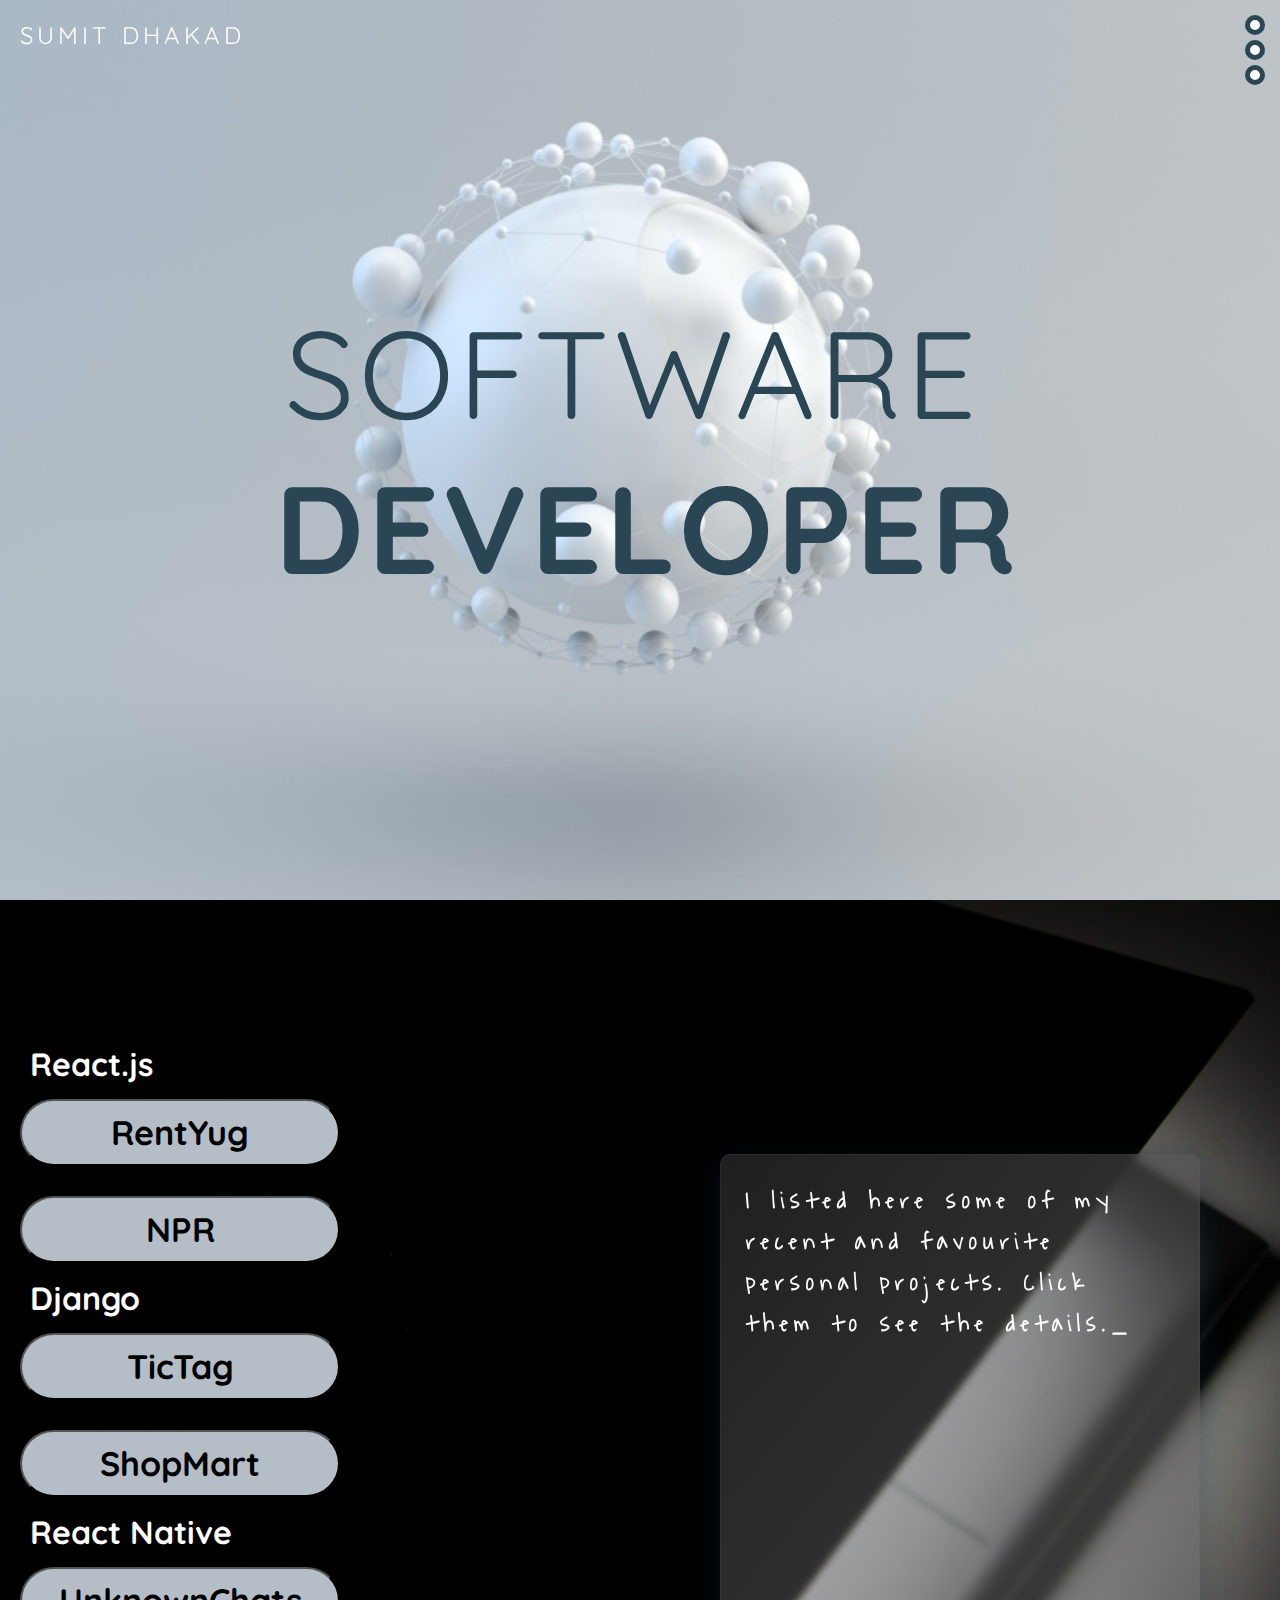
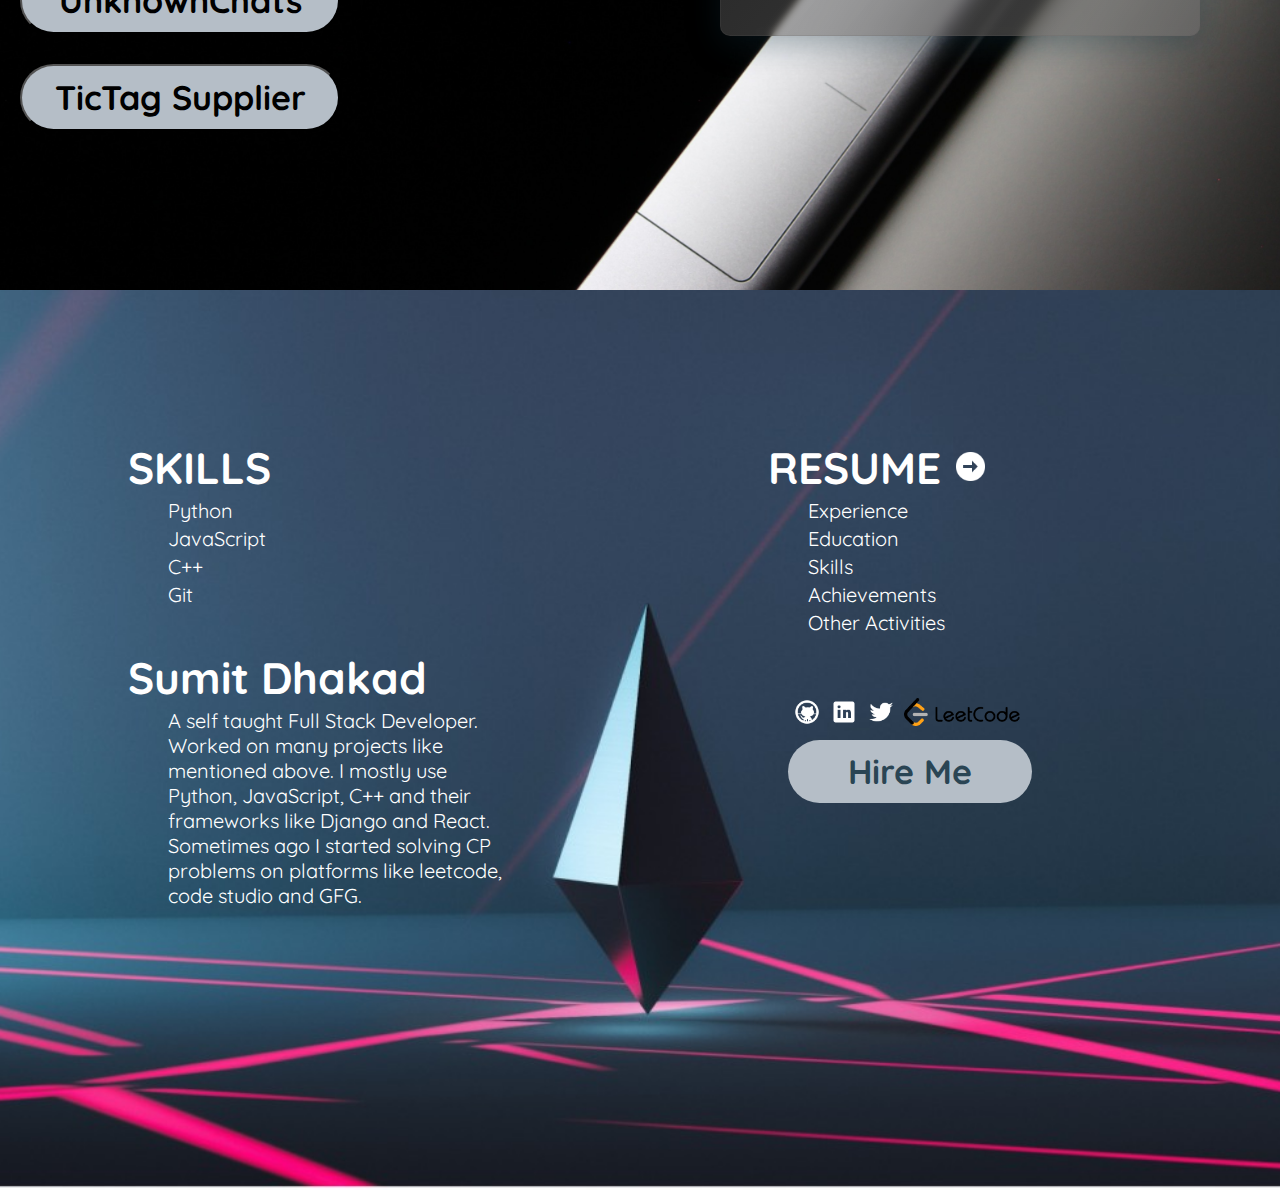
<file: index.html>
<!DOCTYPE html>
<html lang="en">
<head>
    <meta charset="UTF-8">
    <meta http-equiv="X-UA-Compatible" content="IE=edge">
    <meta name="viewport" content="width=device-width, initial-scale=1.0">
    <link rel="stylesheet" href="style.css">
    <script src="./projecstData.js"></script>
    <script src="./scrollSection.js"></script>
    <script src="./script.js"></script>
    <link rel="preconnect" href="https://fonts.googleapis.com">
    <link rel="preconnect" href="https://fonts.gstatic.com" crossorigin>
    <link href="https://fonts.googleapis.com/css2?family=Quicksand:wght@400;500;600;700&display=swap" rel="stylesheet">
    <link href="https://fonts.googleapis.com/css?family=Waiting+for+the+Sunrise" rel="stylesheet" type="text/css"/>
    <title>Sumit Dhakad</title>
</head>
<body>
    <div class="navigation-dots">
        <a href="#top"><div class="navigate-dot"></div></a>
        <a href="#middle"><div class="navigate-dot"></div></a>
        <a href="#bottom"><div class="navigate-dot"></div></a>
    </div>
    <section id="top" class="top">
        <nav>SUMIT DHAKAD</nav>
        <div class="mainHead">
            <h6 class="herotag font-normal">SOFTWARE</h6>
            <h6 class="herotag font-dark">DEVELOPER</h6>
        </div>
    </section>
    <section class="middle" id="middle">
        <div class="mainMiddelContainer">
            <div class="techButtons">
                <div>
                    <h1 class="projects-head">React.js</h1>
                    <div class="projects">
                        <button class="project-buttons" onclick="getproject1()">RentYug</button>
                        <button class="project-buttons" onclick="getproject2()">NPR</button>
                    </div>
                </div>
                <div>
                    <h1 class="projects-head">Django</h1>
                    <div class="projects">
                        <button class="project-buttons" onclick="getproject3()">TicTag</button>
                        <button class="project-buttons" onclick="getproject4()">ShopMart</button>
                    </div>
                </div>
                <div>
                    <h1 class="projects-head">React Native</h1>
                    <div class="projects">
                        <button class="project-buttons" onclick="getproject5()">UnknownChats</button>
                        <button class="project-buttons" onclick="getproject6()">TicTag Supplier</button>
                    </div>
                </div>
            </div>
            <div class="projectDetails">
                <div class="projectDetail">
                    <div id="typedtext">
                        I listed here some of my recent and favourite personal projects. Click them to see the details.<span class="blinking">_</span>
                    </div>
                </div>
            </div>
        </div>
    </section>
    <section id="bottom" class="bottom">
       <div class="bottom-left">
            <div class="skills">
                <h4>SKILLS</h4>
                <p>Python</p>
                <p>JavaScript</p>
                <p>C++</p>
                <p>Git</p>
            </div>
            <div class="about-me">
                <h4>Sumit Dhakad</h4>
                <p>A self taught Full Stack Developer. Worked on many projects like mentioned above. I mostly use Python, JavaScript, C++ and their frameworks like Django and React. Sometimes ago I started solving CP problems on platforms like leetcode, code studio and GFG. </p>
            </div>
       </div>
       <div class="bottom-right">
            <div class="resume">
                <h4>RESUME <a href="https://drive.google.com/file/d/1LZcQBP9yeyOAOrHH-6UNnAkKt5g_BBWl/view?usp=sharing" title="Learn more about my Resume."><img class="resume-more-btn" src="assets/icons//more.svg"/></a></h4>
                <p>Experience</p>
                <p>Education</p>
                <p>Skills</p>
                <p>Achievements</p>
                <p>Other Activities</p>
            </div>
            <div class="footer-links">
                <div class="social-links">
                    <a href="https://github.com/webdevsumit" title="Github account.">
                        <img src="assets/icons/GitHub.png" />
                    </a>
                    <a href="https://www.linkedin.com/in/sumit-dhakad/" title="Linkedin account.">
                        <img src="assets/icons/LinkedIn.png" />
                    </a>
                    <a href="https://twitter.com/webdevsumit" title="Twitter account.">
                        <img src="assets/icons/Twitter.png" />
                    </a>
                    <a href="https://leetcode.com/sumitdhakad/" title="Leetcode profile.">
                        <img src="assets/icons/leetcode.png" />
                    </a>
                </div>
                <a title="Send a mail to me." class="hire-me-btn" href="mailto:sumitdhakad2232@gmail.com">
                    Hire Me
                </a>
            </div>
       </div>
    </section>
</body>
</html>
</file>
<file: style.css>
*{
    margin: 0;
    padding: 0;
    background-origin: border-box;
    font-family: 'Quicksand', sans-serif;
    scroll-behavior: smooth;
}

/* width */
::-webkit-scrollbar {
    width: 10px;
  }
  
  /* Track */
  ::-webkit-scrollbar-track {
    background: #f1f1f1;
  }
  
  /* Handle */
  ::-webkit-scrollbar-thumb {
    background: #888;
  }
  
  /* Handle on hover */
  ::-webkit-scrollbar-thumb:hover {
    background: #555;
  }

.navigation-dots{
    position: fixed;
    top: 10px;
    right: 10px;
}

.navigation-dots>a{
    text-decoration: none;
}

.navigate-dot{
    margin: 5px;
    width: 10px;
    height: 10px;
    background-color: #fff;
    border-radius: 50%;
    border: 5px solid #2A4554;
}

.top{
    background-image: url('./assets/top.jpg');
    background-size: cover;
    background-position: center center;
    min-height: 100vh;
    width: 100%;
}

nav{
    padding: 20px;
    font-size: 24px;
    letter-spacing: 4px;
    position: fixed;
    color: white;
}


.mainHead{
    display: flex;
    width: 100%;
    height: 100vh;
    justify-content: center;
    align-items: center;
    align-content: center;
    flex-wrap: wrap;
}

.herotag{
    font-size: 124px;
    letter-spacing: 4px;
    color: #2A4554;
}

.font-normal{
    font-weight: normal;
    margin-right: 15px;
}

.font-dark{
    font-weight: 900;
    margin-left: 15px;
}

.middle{
    background-image: url('./assets/middle.jpg');
    background-size: cover;
    background-position: center center;
    min-height: 100vh;
    width: 100%;
}

.mainMiddelContainer{
    min-height: 110vh;
    width: 100%;
    display: flex;
    justify-content: center;
    align-content: center;
    align-items: center;
    flex-wrap: wrap;
}

.techButtons{
    width: 50%;
    min-height: 100vh;
    display: flex;
    justify-content: center;
    align-items: center;
    align-content: center;
    flex-direction: column;
    min-width: 400px;
}

.projects-head{
    color: white;
    margin-left: 30px;
}

.projectDetails{
    width: 50%;
    min-height: 100%;
    display: flex;
    justify-content: center;
    align-items: center;
    align-content: center;
    flex-direction: column;
    min-width: 400px;
    background-color: red;
}

.project-buttons{
    padding: 10px 20px;
    font-size: 34px;
    font-weight: bold;
    border-radius: 100px;
    width: 320px;
    margin: 15px 20px;
    cursor: pointer;
    background-color: #B5BEC7;
}

.projectDetails{
    display: flex;
    justify-content: center;
    align-items: center;
    align-content: center;
    min-height: 100vh;
    width: 50%;
    background-color: transparent;
}

.projectDetail{
    /* background-color: red; */
    background-image: linear-gradient(130deg,
                            rgba(61, 61, 61, 0.505),
                            rgba(109, 109, 109, 0.57)
                            );
    min-height: 50vh;
    width: 70%;
    margin: 20px 200px;
    border-radius: 15px;
    padding: 15px;
    
    /* background: rgba(78, 78, 78, 0.4); */
    box-shadow: 0 8px 32px 0 rgba(13, 43, 57, 0.37);
    backdrop-filter: blur( 3.5px );
    -webkit-backdrop-filter: blur( 2.5px );
    border-radius: 10px;
    border: 1px solid rgba(97, 97, 97, 0.18);
    color: white;
}

#typedtext{
font-family: 'Waiting for the Sunrise', cursive; 
font-size:24px; 
margin: 10px; 
/* margin: 10px 50px;  */
letter-spacing: 6px; 
font-weight: bold;
}

.blinking{
    /* transition: all ease 0.1s; */
    animation: blink 0.5s infinite;
    animation-direction: alternate;
    animation-timing-function: linear;
}

@keyframes blink {
    from{
        opacity: 1;
    }
    to{
        opacity: 0;
    }
}

/* .projectsIcons{

} */

.projectsIcons>a{
    text-decoration: none;
}

.projectsIcon{
    width: 40px;
    cursor: pointer;
    margin-top: 20px;
    opacity: 0;
    transform: translateX(100px);

    transition: all ease 0.1s;
    animation: projectIconAnim 0.5s 1;
    animation-direction: normal;
    animation-fill-mode: forwards;
    animation-timing-function: linear;
}

.anim-dalay-1s{
    animation-delay: 0.4s;
}

.anim-dalay-2s{
    animation-delay: 0.9s;
}

@keyframes projectIconAnim {
    from{
        opacity: 0;
        transform: translateY(50px);
    }
    to{
        opacity: 1;
        transform: translateY(0px);
    }
}


/* SECTION 3 STARTS FROM HERE.... */
/* SECTION 3 STARTS FROM HERE.... */
/* SECTION 3 STARTS FROM HERE.... */

.bottom{
    background-image: url('./assets/bottom.jpg');
    background-size: cover;
    background-position: center center;
    min-height: 100vh;
    width: 100%;

    display: flex;
    justify-content: center;
    align-items: flex-start;
}

.bottom>div{
    flex: 1;

    display: flex;
    justify-content: space-between;
    align-items: flex-start;
    flex-direction: column;
    margin: 10px 10%;
    margin-top: 150px;
}

.skills, .resume, .about-me{
    margin-bottom: 40px;
}

.skills>h4, .resume>h4, .about-me>h4{
    color: white;
    font-size: 44px;
}
.skills>p, .resume>p, .about-me>p{
    color: white;
    margin: 3px 40px;
    font-size: 20px;
}

.about-me>p{
    margin-right: 0;
}

.social-links{
    margin: 20px;
}

.social-links>a{
    text-decoration: none;
}

.social-links>a>img{
    height: 28px;
    margin-left: 5px;
}

.hire-me-btn{
    padding: 10px 60px;
    font-size: 34px;
    font-weight: bold;
    border-radius: 100px;
    /* width: 320px; */
    margin: 15px 20px;
    cursor: pointer;
    background-color: #B5BEC7;
    text-decoration: none;
    color: #2A4554;
}

.resume-more-btn{
    width: 35px;
}
</file>
